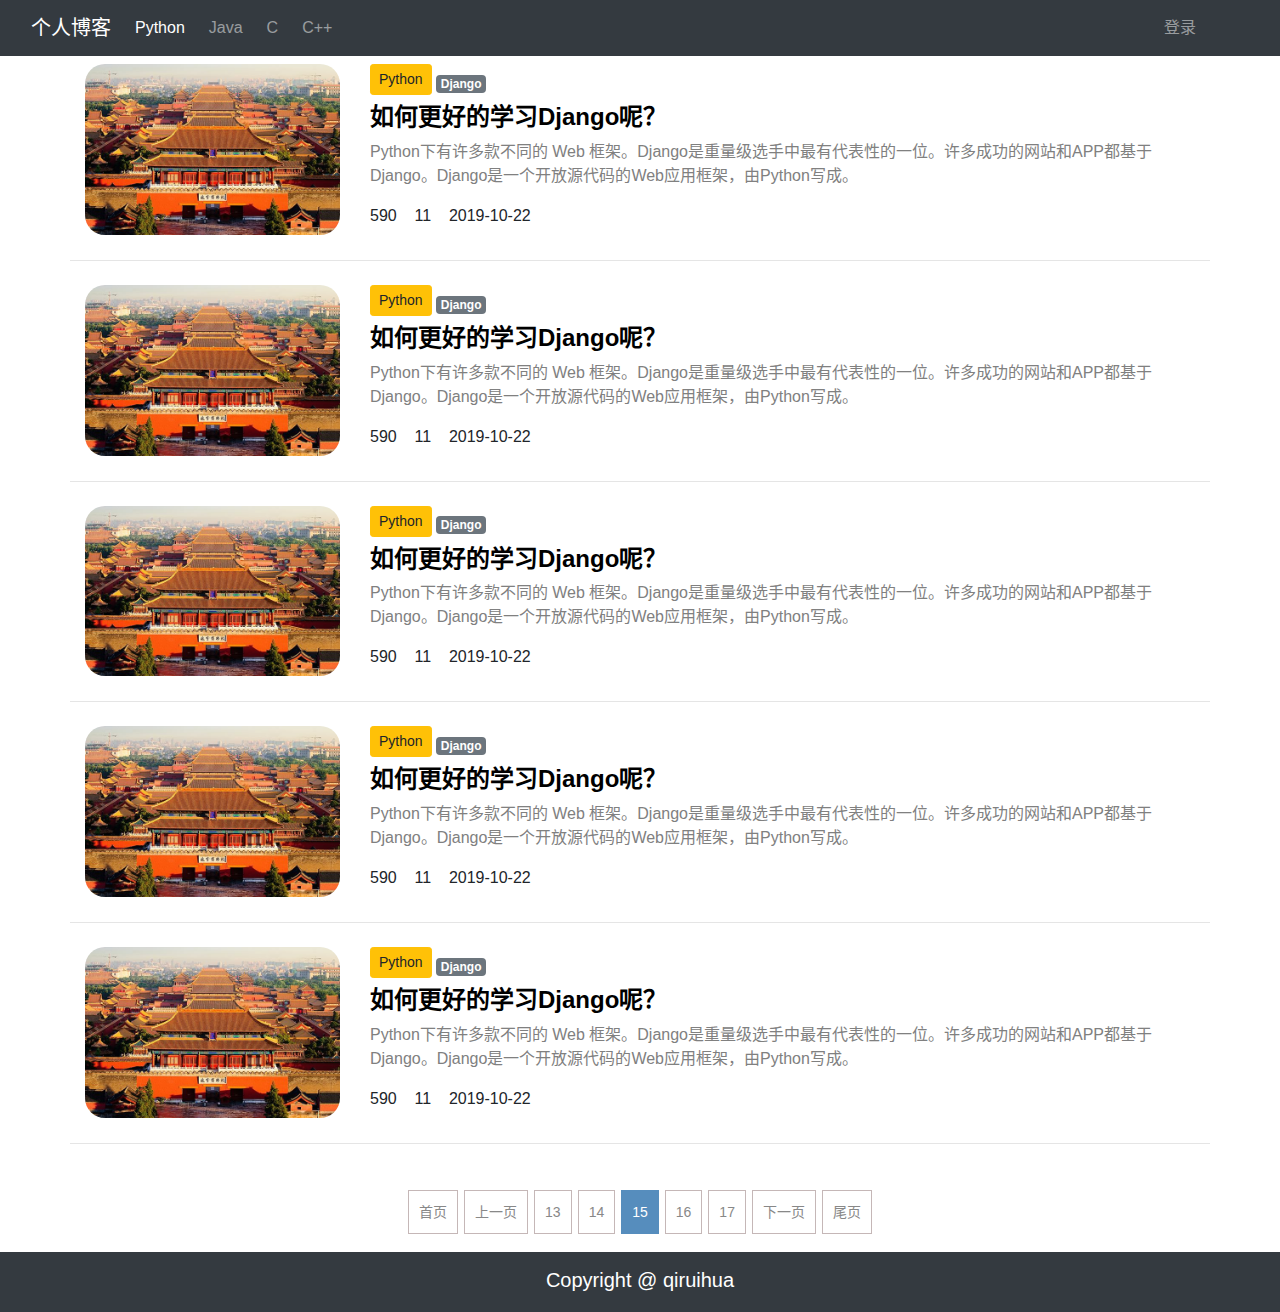
<file: blog/static/index.html>
<!DOCTYPE html>
<!-- 网站主语言 -->
<html lang="zh-cn">
<head>
    <!-- 网站采用的字符编码 -->
    <meta charset="utf-8">
    <!-- 网站标题 -->
    <title>首页</title>
    <!-- 引入bootstrap的css文件 -->
    <link rel="stylesheet" href="bootstrap/css/bootstrap.min.css">
    <!-- 引入monikai.css -->
    <link rel="stylesheet" href="md_css/monokai.css">
    <link rel="stylesheet" href="https://use.fontawesome.com/releases/v5.8.1/css/all.css" integrity="sha384-50oBUHEmvpQ+1lW4y57PTFmhCaXp0ML5d60M1M7uH2+nqUivzIebhndOJK28anvf" crossorigin="anonymous">
    <!--导入css-->
    <link rel="stylesheet" href="common/common.css">
    <link rel="stylesheet" href="common/jquery.pagination.css">
    <!-- 引入vuejs -->
    <script type="text/javascript" src="js/vue-2.5.16.js"></script>
    <script type="text/javascript" src="js/axios-0.18.0.min.js"></script>
    <script type="text/javascript" src="js/jquery-1.12.4.min.js"></script>
</head>

<body>
<div id="app">
<!-- 定义导航栏 -->
<nav class="navbar navbar-expand-lg navbar-dark bg-dark">

    <div class="container">
        <!-- 导航栏商标 -->
        <div>
            <a class="navbar-brand" href="./index.html">个人博客</a>
        </div>
        <!-- 分类 -->
        <div class="collapse navbar-collapse">
            <div>
                <ul class="nav navbar-nav">
                    <li class="nav-item active">
                        <a class="nav-link mr-2" href="#">Python</a>
                    </li>
                    <li class="nav-item">
                        <a class="nav-link mr-2" href="#">Java</a>
                    </li>
                    <li class="nav-item">
                        <a class="nav-link mr-2" href="#">C</a>
                    </li>
                    <li class="nav-item">
                        <a class="nav-link mr-2" href="#">C++</a>
                    </li>
                </ul>
            </div>
        </div>
    </div>
    <!--登录/个人中心-->
    <div class="navbar-collapse">
            <ul class="nav navbar-nav">
                <!-- 如果用户已经登录，则显示用户名下拉框 -->
                <li class="nav-item dropdown" v-if="is_login">
                    <a class="nav-link dropdown-toggle" href="#" id="navbarDropdown" role="button" data-toggle="dropdown" aria-haspopup="true" aria-expanded="false" @click="show_menu_click">admin</a>
                    <div class="dropdown-menu" aria-labelledby="navbarDropdown" style="display: block" v-show="show_menu">
                        <a class="dropdown-item" href="write_blog.html">写文章</a>
                        <a class="dropdown-item" href='./center.html'>个人信息</a>
                        <a class="dropdown-item" href='#'>退出登录</a>
                    </div>
                </li>
                <!-- 如果用户未登录，则显示登录按钮 -->
                <li class="nav-item" v-else>
                    <a class="nav-link" href="login.html">登录</a>
                </li>
            </ul>
        </div>
</nav>

<!-- content -->
<div class="container">
    <!-- 列表循环 -->
    <div class="row mt-2">
            <!-- 文章内容 -->
            <!-- 标题图 -->
            <div class="col-3">
                <img src="img/1.jpg" alt="avatar" style="max-width:100%; border-radius: 20px">
            </div>
            <div class="col">
                <!-- 栏目 -->
                <a  role="button" href="#" class="btn btn-sm mb-2 btn-warning">Python</a>
            <!-- 标签 -->
                <span>
                        <a href="#" class="badge badge-secondary">Django</a>
                </span>
                <!-- 标题 -->
                <h4>
                    <b><a href="./detail.html" style="color: black;">如何更好的学习Django呢？</a></b>
                </h4>
                <!-- 摘要 -->
                <div>
                    <p style="color: gray;">
                        Python下有许多款不同的 Web 框架。Django是重量级选手中最有代表性的一位。许多成功的网站和APP都基于Django。Django是一个开放源代码的Web应用框架，由Python写成。
                    </p>
                </div>
                <!-- 注脚 -->
                <p>
                    <!-- 查看、评论、时间 -->
                    <span><i class="fas fa-eye" style="color: lightskyblue;"></i>590&nbsp;&nbsp;&nbsp;</span>
                    <span><i class="fas fa-comments" style="color: yellowgreen;"></i>11&nbsp;&nbsp;&nbsp;</span>
                    <span><i class="fas fa-clock" style="color: pink;"></i>2019-10-22</span>
                </p>
            </div>
            <hr style="width: 100%;"/>
    </div>

    <div class="row mt-2">
        <!-- 文章内容 -->
        <!-- 标题图 -->
        <div class="col-3">
            <img src="img/1.jpg" alt="avatar" style="max-width:100%; border-radius: 20px">
        </div>
        <div class="col">
            <!-- 栏目 -->
            <a  role="button" href="#" class="btn btn-sm mb-2 btn-warning">Python</a>
            <!-- 标签 -->
            <span>
                        <a href="#" class="badge badge-secondary">Django</a>
                </span>
            <!-- 标题 -->
            <h4>
                <b><a href="detail.html" style="color: black;">如何更好的学习Django呢？</a></b>
            </h4>
            <!-- 摘要 -->
            <div>
                <p style="color: gray;">
                    Python下有许多款不同的 Web 框架。Django是重量级选手中最有代表性的一位。许多成功的网站和APP都基于Django。Django是一个开放源代码的Web应用框架，由Python写成。
                </p>
            </div>
            <!-- 注脚 -->
            <p>
                <!-- 转发、评论、时间 -->
                <span><i class="fas fa-eye" style="color: lightskyblue;"></i>590&nbsp;&nbsp;&nbsp;</span>
                <span><i class="fas fa-comments" style="color: yellowgreen;"></i>11&nbsp;&nbsp;&nbsp;</span>
                <span><i class="fas fa-clock" style="color: pink;"></i>2019-10-22</span>
            </p>
        </div>
        <hr style="width: 100%;"/>
    </div>

    <div class="row mt-2">
        <!-- 文章内容 -->
        <!-- 标题图 -->
        <div class="col-3">
            <img src="img/1.jpg" alt="avatar" style="max-width:100%; border-radius: 20px">
        </div>
        <div class="col">
            <!-- 栏目 -->
            <a  role="button" href="#" class="btn btn-sm mb-2 btn-warning">Python</a>
            <!-- 标签 -->
            <span>
                        <a href="#" class="badge badge-secondary">Django</a>
                </span>
            <!-- 标题 -->
            <h4>
                <b><a href="detail.html" style="color: black;">如何更好的学习Django呢？</a></b>
            </h4>
            <!-- 摘要 -->
            <div>
                <p style="color: gray;">
                    Python下有许多款不同的 Web 框架。Django是重量级选手中最有代表性的一位。许多成功的网站和APP都基于Django。Django是一个开放源代码的Web应用框架，由Python写成。
                </p>
            </div>
            <!-- 注脚 -->
            <p>
                <!-- 转发、评论、时间 -->
                <span><i class="fas fa-eye" style="color: lightskyblue;"></i>590&nbsp;&nbsp;&nbsp;</span>
                <span><i class="fas fa-comments" style="color: yellowgreen;"></i>11&nbsp;&nbsp;&nbsp;</span>
                <span><i class="fas fa-clock" style="color: pink;"></i>2019-10-22</span>
            </p>
        </div>
        <hr style="width: 100%;"/>
    </div>

    <div class="row mt-2">
        <!-- 文章内容 -->
        <!-- 标题图 -->
        <div class="col-3">
            <img src="img/1.jpg" alt="avatar" style="max-width:100%; border-radius: 20px">
        </div>
        <div class="col">
            <!-- 栏目 -->
            <a  role="button" href="#" class="btn btn-sm mb-2 btn-warning">Python</a>
            <!-- 标签 -->
            <span>
                        <a href="#" class="badge badge-secondary">Django</a>
                </span>
            <!-- 标题 -->
            <h4>
                <b><a href="detail.html" style="color: black;">如何更好的学习Django呢？</a></b>
            </h4>
            <!-- 摘要 -->
            <div>
                <p style="color: gray;">
                    Python下有许多款不同的 Web 框架。Django是重量级选手中最有代表性的一位。许多成功的网站和APP都基于Django。Django是一个开放源代码的Web应用框架，由Python写成。
                </p>
            </div>
            <!-- 注脚 -->
            <p>
                <!-- 转发、评论、时间 -->
                <span><i class="fas fa-eye" style="color: lightskyblue;"></i>590&nbsp;&nbsp;&nbsp;</span>
                <span><i class="fas fa-comments" style="color: yellowgreen;"></i>11&nbsp;&nbsp;&nbsp;</span>
                <span><i class="fas fa-clock" style="color: pink;"></i>2019-10-22</span>
            </p>
        </div>
        <hr style="width: 100%;"/>
    </div>

    <div class="row mt-2">
        <!-- 文章内容 -->
        <!-- 标题图 -->
        <div class="col-3">
            <img src="img/1.jpg" alt="avatar" style="max-width:100%; border-radius: 20px">
        </div>
        <div class="col">
            <!-- 栏目 -->
            <a  role="button" href="#" class="btn btn-sm mb-2 btn-warning">Python</a>
            <!-- 标签 -->
            <span>
                        <a href="#" class="badge badge-secondary">Django</a>
                </span>
            <!-- 标题 -->
            <h4>
                <b><a href="detail.html" style="color: black;">如何更好的学习Django呢？</a></b>
            </h4>
            <!-- 摘要 -->
            <div>
                <p style="color: gray;">
                    Python下有许多款不同的 Web 框架。Django是重量级选手中最有代表性的一位。许多成功的网站和APP都基于Django。Django是一个开放源代码的Web应用框架，由Python写成。
                </p>
            </div>
            <!-- 注脚 -->
            <p>
                <!-- 转发、评论、时间 -->
                <span><i class="fas fa-eye" style="color: lightskyblue;"></i>590&nbsp;&nbsp;&nbsp;</span>
                <span><i class="fas fa-comments" style="color: yellowgreen;"></i>11&nbsp;&nbsp;&nbsp;</span>
                <span><i class="fas fa-clock" style="color: pink;"></i>2019-10-22</span>
            </p>
        </div>
        <hr style="width: 100%;"/>
    </div>
    <!-- 页码导航 -->
    <div class="pagenation" style="text-align: center">
        <div id="pagination" class="page"></div>
    </div>
</div>

<!-- Footer -->
<footer class="py-3 bg-dark" id="footer">
    <div class="container">
        <h5 class="m-0 text-center text-white">Copyright @ qiruihua</h5>
    </div>
</footer>
</div>

<!-- 引入js -->
<script type="text/javascript" src="js/host.js"></script>
<script type="text/javascript" src="js/common.js"></script>
<script type="text/javascript" src="js/index.js"></script>
<script type="text/javascript" src="js/jquery.pagination.min.js"></script>
<script type="text/javascript">
    $(function () {
        $('#pagination').pagination({
            currentPage: 15,
            totalPage: 30,
            callback:function (current) {

                location.href = '/';
            }
        })
    });
</script>
</body>
</html>
</file>
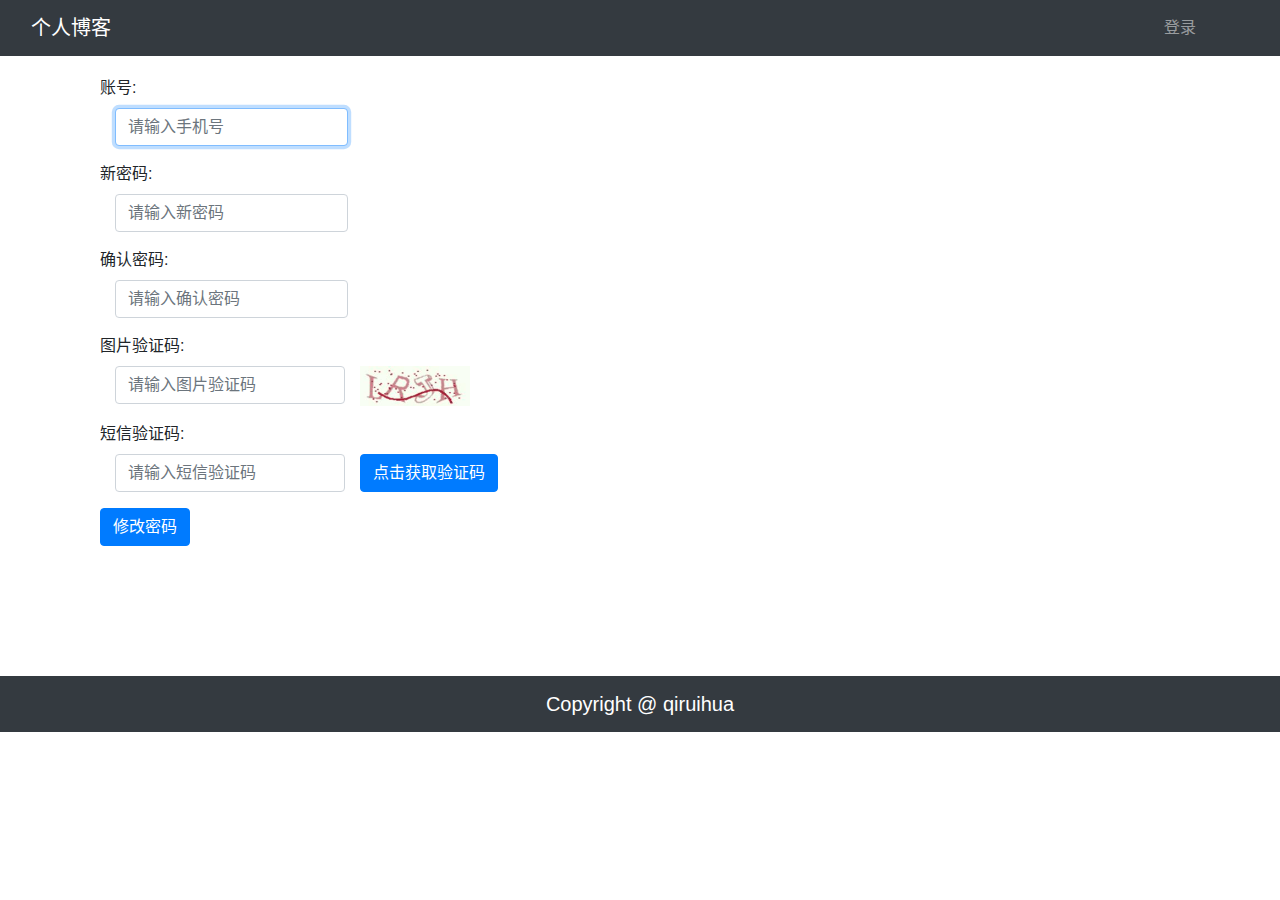
<file: blog/static/forget_password.html>
<!DOCTYPE html>
<!-- 网站主语言 -->
<html lang="zh-cn">

<head>
    <!-- 网站采用的字符编码 -->
    <meta charset="utf-8">
    <!-- 网站标题 -->
    <title>重设密码</title>
    <!-- 引入bootstrap的css文件 -->
    <link rel="stylesheet" href="bootstrap/css/bootstrap.min.css">
   <!-- 引入vuejs -->
    <script type="text/javascript" src="js/vue-2.5.16.js"></script>
    <script type="text/javascript" src="js/axios-0.18.0.min.js"></script>
</head>
<body>
<div id="app">
<!-- 定义导航栏 -->
<nav class="navbar navbar-expand-lg navbar-dark bg-dark">
    <div class="container">
        <!-- 导航栏商标 -->
        <div>
            <a class="navbar-brand" href="index.html">个人博客</a>
        </div>
    </div>
    <!--登录/个人中心-->
    <div class="navbar-collapse">
        <ul class="nav navbar-nav">
            <li class="nav-item" >
                <a class="nav-link" href="login.html">登录</a>
            </li>
        </ul>
    </div>
</nav>
<!--content-->
<div class="container" style="height: 600px;margin-top: 20px">
    <div class="row" >
        <div class="col-12">
            <div class="col-6">
                <form class="login" id="login_form" method="POST">
                    <!--手机号-->
                    <div class="form-group">
                        <label >账号: </label>
                        <div class="col-lg-6">
                            <input type="text" name="mobile" placeholder="请输入手机号" autofocus="autofocus" required
                                   id="id_login" class="form-control" v-model="mobile"/>
                        </div>
                        <small class="form-text text-muted ml-1" v-show="mobile_error" >[[mobile_error_message]]</small>
                    </div>
                    <!--密码-->
                    <div class="form-group">
                        <label >新密码:</label>
                        <div class="col-lg-6">
                            <input type="password" name="password" placeholder="请输入新密码" required  class="form-control" v-model="password" @blur="check_password"/>
                        </div>
                        <small class="form-text text-muted ml-1" v-show="password_error" >[[password_error_message]]</small>
                    </div>
                    <!--确认密码-->
                    <div class="form-group">
                        <label >确认密码:</label>
                        <div class="col-lg-6">
                            <input type="password" name="password2" placeholder="请输入确认密码" required  class="form-control" v-model="password2" @blur="check_password2"/>
                        </div>
                        <small class="form-text text-muted ml-1" v-show="password2_error" >[[password2_error_message]]</small>
                    </div>
                    <!--图片验证码-->
                    <div class="form-group">
                        <label >图片验证码:</label>
                        <div class="row" style="margin-right:5px;margin-left:0px">
                            <div class="col-lg-6">
                                <input type="text" name="imgage_code" placeholder="请输入图片验证码" required  class="form-control" v-model="image_code" @blur="check_image_code"/>
                            </div>
                            <img src="img/image_code.png" @click="generate_image_code" alt="" style="width: 110px;height: 40px;">
                            <small class="form-text text-muted ml-1" v-show="image_code_error" >[[image_code_error_message]]</small>
                        </div>
                    </div>
                    <!--短信验证码-->
                    <div class="form-group">
                        <label >短信验证码:</label>
                        <div class="row" style="margin-right:5px;margin-left:0px">
                            <div class="col-lg-6">
                                <input type="text" name="sms_code" placeholder="请输入短信验证码" required  class="form-control" v-model="sms_code" @blur="check_sms_code"/>
                            </div>
                            <span class="primaryAction btn btn-primary" @click="send_sms_code">[[sms_code_message]]</span>
                            <small class="form-text text-muted ml-1" v-show="sms_code_error" >[[sms_code_error_message]]</small>
                        </div>
                    </div>
                    <button class="primaryAction btn btn-primary" type="submit" @click="on_submit" id="submit_login">修改密码</button>
                </form>
            </div>
        </div>
    </div>
</div>

<!-- Footer -->
<footer class="py-3 bg-dark" id="footer">
    <div class="container">
        <h5 class="m-0 text-center text-white">Copyright @ qiruihua</h5>
    </div>
</footer>
</div>
<!-- 引入js -->
<script type="text/javascript" src="js/host.js"></script>
<script type="text/javascript" src="js/common.js"></script>
<script type="text/javascript" src="js/forget_password.js"></script>

</body>
</html>
</file>
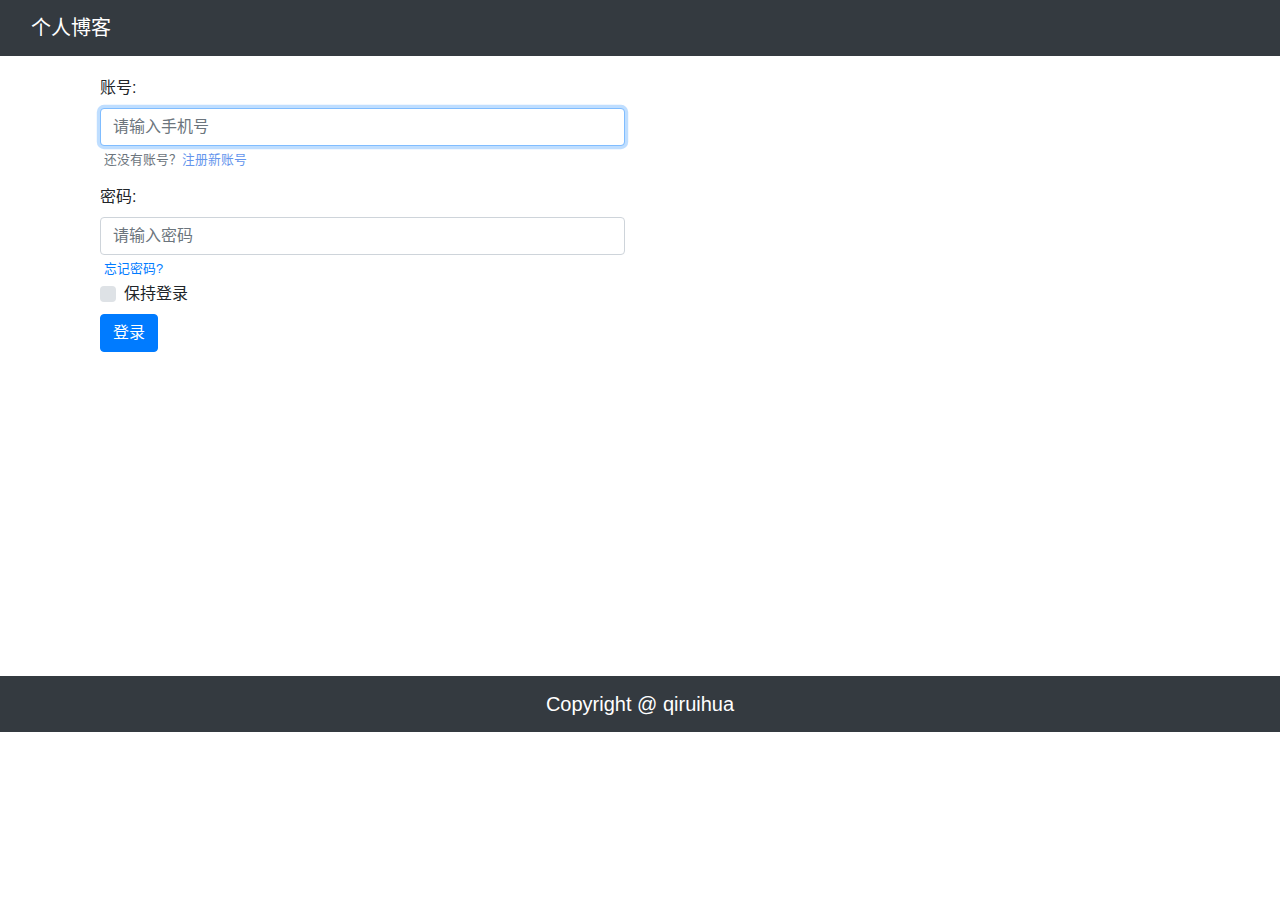
<file: blog/static/login.html>
<!DOCTYPE html>
<!-- 网站主语言 -->
<html lang="zh-cn">

<head>
    <!-- 网站采用的字符编码 -->
    <meta charset="utf-8">
    <!-- 网站标题 -->
    <title>登录</title>
    <!-- 引入bootstrap的css文件 -->
    <link rel="stylesheet" href="bootstrap/css/bootstrap.min.css">

    <!-- 引入vuejs -->
    <script type="text/javascript" src="js/vue-2.5.16.js"></script>
    <script type="text/javascript" src="js/axios-0.18.0.min.js"></script>
</head>

<body>
<div id="app">

<!-- 定义导航栏 -->
<nav class="navbar navbar-expand-lg navbar-dark bg-dark">
    <div class="container">
        <!-- 导航栏商标 -->
        <div>
            <a class="navbar-brand" href="./index.html">个人博客</a>
        </div>
    </div>
    <div class="navbar-collapse">
    </div>
</nav>
<!--content-->
<div class="container" style="height: 600px;margin-top: 20px">
    <div class="row" >
        <div class="col-12">
            <div class="col-6">
                <form class="login" id="login_form" method="POST">
                    <div class="form-group">
                        <label for="id_login">账号: </label>
                        <input type="text" name="mobile" placeholder="请输入手机号" autofocus="autofocus" required id="id_login" class="form-control" v-model="mobile" @blur="check_mobile"/>
                        <small class="form-text text-muted ml-1">还没有账号？<a href="register.html" style="color: cornflowerblue; ">注册新账号</a>
                        </small>
                    </div>
                    <div class="form-group mb-1">
                        <label for="id_password">密码:</label>
                        <input type="password" name="password" placeholder="请输入密码" required id="id_password" class="form-control" v-model="password" @blur="check_password"/>
                        <small class="form-text text-muted ml-1"><a class="secondaryAction layui-text" href="./forget_password.html">忘记密码?</a>
                        </small>
                    </div>
                    <div class="custom-control custom-checkbox mb-2">
                        <input type="checkbox" name="remember" id="id_remember" checked class="custom-control-input" v-model="remembered"/>
                        <label for="id_remember" class="custom-control-label">保持登录</label>
                    </div>
                    <button class="primaryAction btn btn-primary" type="submit" id="submit_login" @click="on_submit">登录</button>
                </form>
            </div>
        </div>
    </div>
</div>

    
<!-- Footer -->
<footer class="py-3 bg-dark" id="footer">
    <div class="container">
        <h5 class="m-0 text-center text-white">Copyright @ qiruihua</h5>
    </div>
</footer>

</div>
<!-- 引入js -->
<script type="text/javascript" src="js/host.js"></script>
<script type="text/javascript" src="js/common.js"></script>
<script type="text/javascript" src="js/login.js"></script>
</body>

</html>
</file>
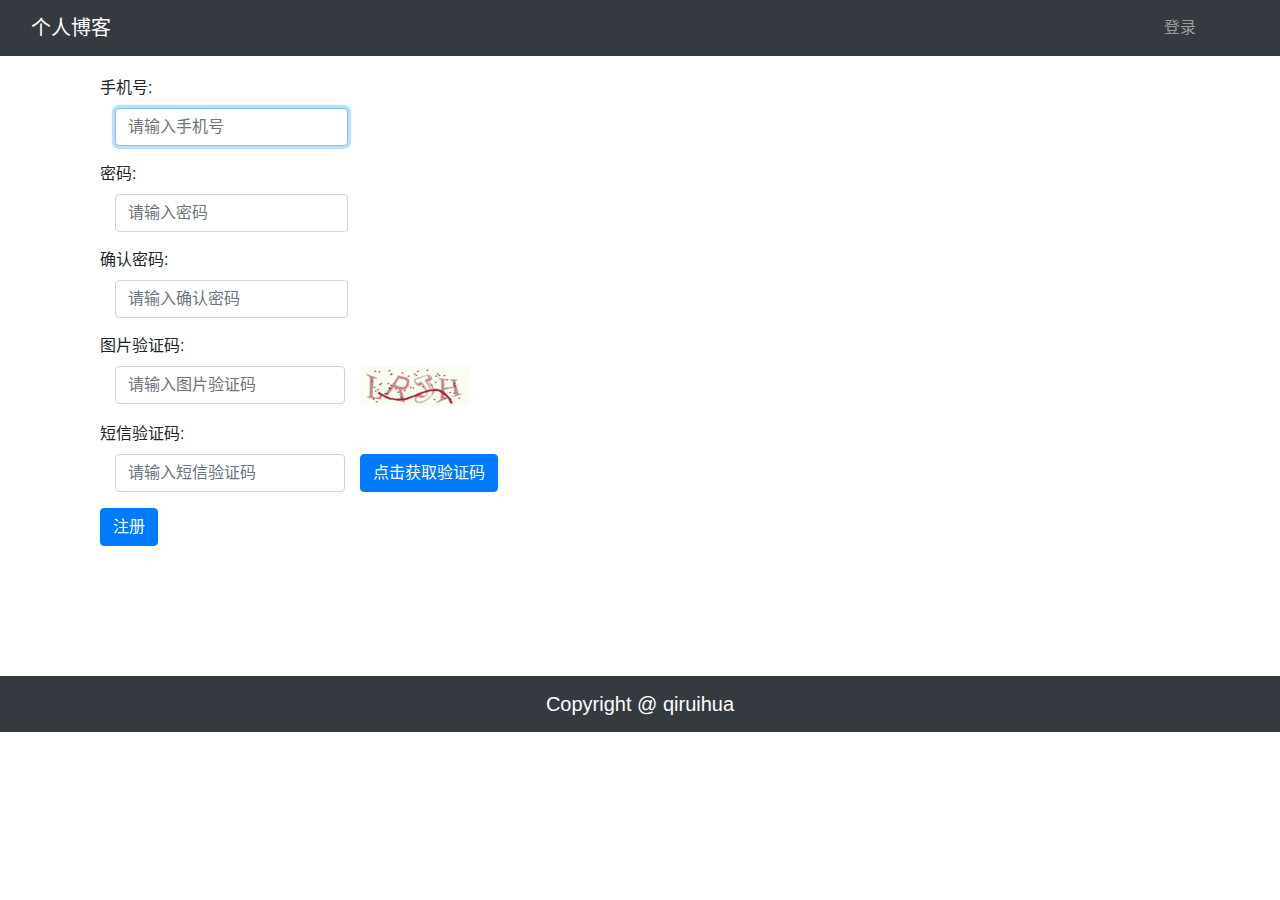
<file: blog/static/register.html>
<!DOCTYPE html>
<!-- 网站主语言 -->
<html lang="zh-cn">

<head>
    <!-- 网站采用的字符编码 -->
    <meta charset="utf-8">
    <!-- 网站标题 -->
    <title>注册</title>
    <!-- 引入bootstrap的css文件 -->
    <link rel="stylesheet" href="bootstrap/css/bootstrap.min.css">
    <!-- 引入vuejs -->
    <script type="text/javascript" src="js/vue-2.5.16.js"></script>
    <script type="text/javascript" src="js/axios-0.18.0.min.js"></script>
</head>
<body>
<div id="app">


<!-- 定义导航栏 -->
<nav class="navbar navbar-expand-lg navbar-dark bg-dark">
    <div class="container">
        <!-- 导航栏商标 -->
        <div>
            <a class="navbar-brand" href="./index.html">个人博客</a>
        </div>
    </div>
    <!--登录/个人中心-->
    <div class="navbar-collapse">
        <ul class="nav navbar-nav">
            <li class="nav-item">
                <a class="nav-link" href="./login.html">登录</a>
            </li>
        </ul>
    </div>
</nav>
<!--content-->
<div class="container" style="height: 600px;margin-top: 20px">
    <div class="row" >
        <div class="col-12">
            <div class="col-6">
                <form class="login" id="login_form" method="POST">
                    <!--手机号-->
                    <div class="form-group">
                        <label >手机号: </label>
                        <div class="col-lg-6">
                            <input type="text" name="mobile" placeholder="请输入手机号" autofocus="autofocus" required
                                   id="id_login" class="form-control" v-model="mobile" />
                        </div>
                        <small class="form-text text-muted ml-1" v-show="mobile_error" >[[mobile_error_message]]</small>
                    </div>
                    <!--密码-->
                    <div class="form-group">
                        <label >密码:</label>
                        <div class="col-lg-6">
                            <input type="password" name="password" placeholder="请输入密码" required  class="form-control" v-model="password" @blur="check_password" />
                        </div>
                        <small class="form-text text-muted ml-1" v-show="password_error" >[[password_error_message]]</small>
                    </div>
                    <!--确认密码-->
                    <div class="form-group">
                        <label >确认密码:</label>
                        <div class="col-lg-6">
                            <input type="password" name="password2" placeholder="请输入确认密码" required  class="form-control" v-model="password2" @blur="check_password2"/>
                        </div>
                        <small class="form-text text-muted ml-1" v-show="password2_error" >[[password2_error_message]]</small>
                    </div>
                   <!--图片验证码-->
                    <div class="form-group">
                        <label >图片验证码:</label>
                        <div class="row" style="margin-right:5px;margin-left:0px">
                            <div class="col-lg-6">
                                <input type="text" name="imgage_code" placeholder="请输入图片验证码" required  class="form-control" v-model="image_code" @blur="check_image_code"/>
                            </div>
                            <img src="img/image_code.png" @click="generate_image_code" alt="" style="width: 110px;height: 40px;">
                            <small class="form-text text-muted ml-1" v-show="image_code_error" >[[image_code_error_message]]</small>
                        </div>
                    </div>
                   <!--短信验证码-->
                    <div class="form-group">
                        <label >短信验证码:</label>
                        <div class="row" style="margin-right:5px;margin-left:0px">
                            <div class="col-lg-6">
                                <input type="text" name="sms_code" placeholder="请输入短信验证码" required  class="form-control" v-model="sms_code" @blur="check_sms_code"/>
                            </div>
                            <span class="primaryAction btn btn-primary" @click="send_sms_code">[[sms_code_message]]</span>
                            <small class="form-text text-muted ml-1" v-show="sms_code_error" >[[sms_code_error_message]]</small>
                        </div>
                        </div>
                    <button class="primaryAction btn btn-primary" type="submit" id="submit_login" @click="on_submit">注册</button>
                </form>
            </div>
        </div>
    </div>
</div>

<!-- Footer -->
<footer class="py-3 bg-dark" id="footer">
    <div class="container">
        <h5 class="m-0 text-center text-white">Copyright @ qiruihua</h5>
    </div>
</footer>
</div>
<!-- 引入js -->
<script type="text/javascript" src="js/host.js"></script>
<script type="text/javascript" src="js/common.js"></script>
<script type="text/javascript" src="js/register.js"></script>
</body>
</html>
</file>
<file: blog/static/md_css/monokai.css>
.codehilite .hll { background-color: #49483e }
.codehilite  { background: #272822; color: #f8f8f2 }
.codehilite .c { color: #75715e } /* Comment */
.codehilite .err { color: #960050; background-color: #1e0010 } /* Error */
.codehilite .k { color: #66d9ef } /* Keyword */
.codehilite .l { color: #ae81ff } /* Literal */
.codehilite .n { color: #f8f8f2 } /* Name */
.codehilite .o { color: #f92672 } /* Operator */
.codehilite .p { color: #f8f8f2 } /* Punctuation */
.codehilite .ch { color: #75715e } /* Comment.Hashbang */
.codehilite .cm { color: #75715e } /* Comment.Multiline */
.codehilite .cp { color: #75715e } /* Comment.Preproc */
.codehilite .cpf { color: #75715e } /* Comment.PreprocFile */
.codehilite .c1 { color: #75715e } /* Comment.Single */
.codehilite .cs { color: #75715e } /* Comment.Special */
.codehilite .gd { color: #f92672 } /* Generic.Deleted */
.codehilite .ge { font-style: italic } /* Generic.Emph */
.codehilite .gi { color: #a6e22e } /* Generic.Inserted */
.codehilite .gs { font-weight: bold } /* Generic.Strong */
.codehilite .gu { color: #75715e } /* Generic.Subheading */
.codehilite .kc { color: #66d9ef } /* Keyword.Constant */
.codehilite .kd { color: #66d9ef } /* Keyword.Declaration */
.codehilite .kn { color: #f92672 } /* Keyword.Namespace */
.codehilite .kp { color: #66d9ef } /* Keyword.Pseudo */
.codehilite .kr { color: #66d9ef } /* Keyword.Reserved */
.codehilite .kt { color: #66d9ef } /* Keyword.Type */
.codehilite .ld { color: #e6db74 } /* Literal.Date */
.codehilite .m { color: #ae81ff } /* Literal.Number */
.codehilite .s { color: #e6db74 } /* Literal.String */
.codehilite .na { color: #a6e22e } /* Name.Attribute */
.codehilite .nb { color: #f8f8f2 } /* Name.Builtin */
.codehilite .nc { color: #a6e22e } /* Name.Class */
.codehilite .no { color: #66d9ef } /* Name.Constant */
.codehilite .nd { color: #a6e22e } /* Name.Decorator */
.codehilite .ni { color: #f8f8f2 } /* Name.Entity */
.codehilite .ne { color: #a6e22e } /* Name.Exception */
.codehilite .nf { color: #a6e22e } /* Name.Function */
.codehilite .nl { color: #f8f8f2 } /* Name.Label */
.codehilite .nn { color: #f8f8f2 } /* Name.Namespace */
.codehilite .nx { color: #a6e22e } /* Name.Other */
.codehilite .py { color: #f8f8f2 } /* Name.Property */
.codehilite .nt { color: #f92672 } /* Name.Tag */
.codehilite .nv { color: #f8f8f2 } /* Name.Variable */
.codehilite .ow { color: #f92672 } /* Operator.Word */
.codehilite .w { color: #f8f8f2 } /* Text.Whitespace */
.codehilite .mb { color: #ae81ff } /* Literal.Number.Bin */
.codehilite .mf { color: #ae81ff } /* Literal.Number.Float */
.codehilite .mh { color: #ae81ff } /* Literal.Number.Hex */
.codehilite .mi { color: #ae81ff } /* Literal.Number.Integer */
.codehilite .mo { color: #ae81ff } /* Literal.Number.Oct */
.codehilite .sa { color: #e6db74 } /* Literal.String.Affix */
.codehilite .sb { color: #e6db74 } /* Literal.String.Backtick */
.codehilite .sc { color: #e6db74 } /* Literal.String.Char */
.codehilite .dl { color: #e6db74 } /* Literal.String.Delimiter */
.codehilite .sd { color: #e6db74 } /* Literal.String.Doc */
.codehilite .s2 { color: #e6db74 } /* Literal.String.Double */
.codehilite .se { color: #ae81ff } /* Literal.String.Escape */
.codehilite .sh { color: #e6db74 } /* Literal.String.Heredoc */
.codehilite .si { color: #e6db74 } /* Literal.String.Interpol */
.codehilite .sx { color: #e6db74 } /* Literal.String.Other */
.codehilite .sr { color: #e6db74 } /* Literal.String.Regex */
.codehilite .s1 { color: #e6db74 } /* Literal.String.Single */
.codehilite .ss { color: #e6db74 } /* Literal.String.Symbol */
.codehilite .bp { color: #f8f8f2 } /* Name.Builtin.Pseudo */
.codehilite .fm { color: #a6e22e } /* Name.Function.Magic */
.codehilite .vc { color: #f8f8f2 } /* Name.Variable.Class */
.codehilite .vg { color: #f8f8f2 } /* Name.Variable.Global */
.codehilite .vi { color: #f8f8f2 } /* Name.Variable.Instance */
.codehilite .vm { color: #f8f8f2 } /* Name.Variable.Magic */
.codehilite .il { color: #ae81ff } /* Literal.Number.Integer.Long */
</file>
<file: blog/static/common/common.css>
html, body {
    height: 100%;
    margin: 0;
}
#footer
{
    height: 60px;
}

/* 分页样式 */
.pagenation{height:32px;text-align:center;font-size:0;margin:30px auto;}
.pagenation a{display:inline-block;border:1px solid #d2d2d2;background-color:#f8f6f7;font-size:12px;padding:5px 10px;color:#666;margin:5px}
.pagenation .active{background-color:#fff;color:#43a200}

.dropdown-menu{
    left:auto;
    right:5px;
}
</file>
